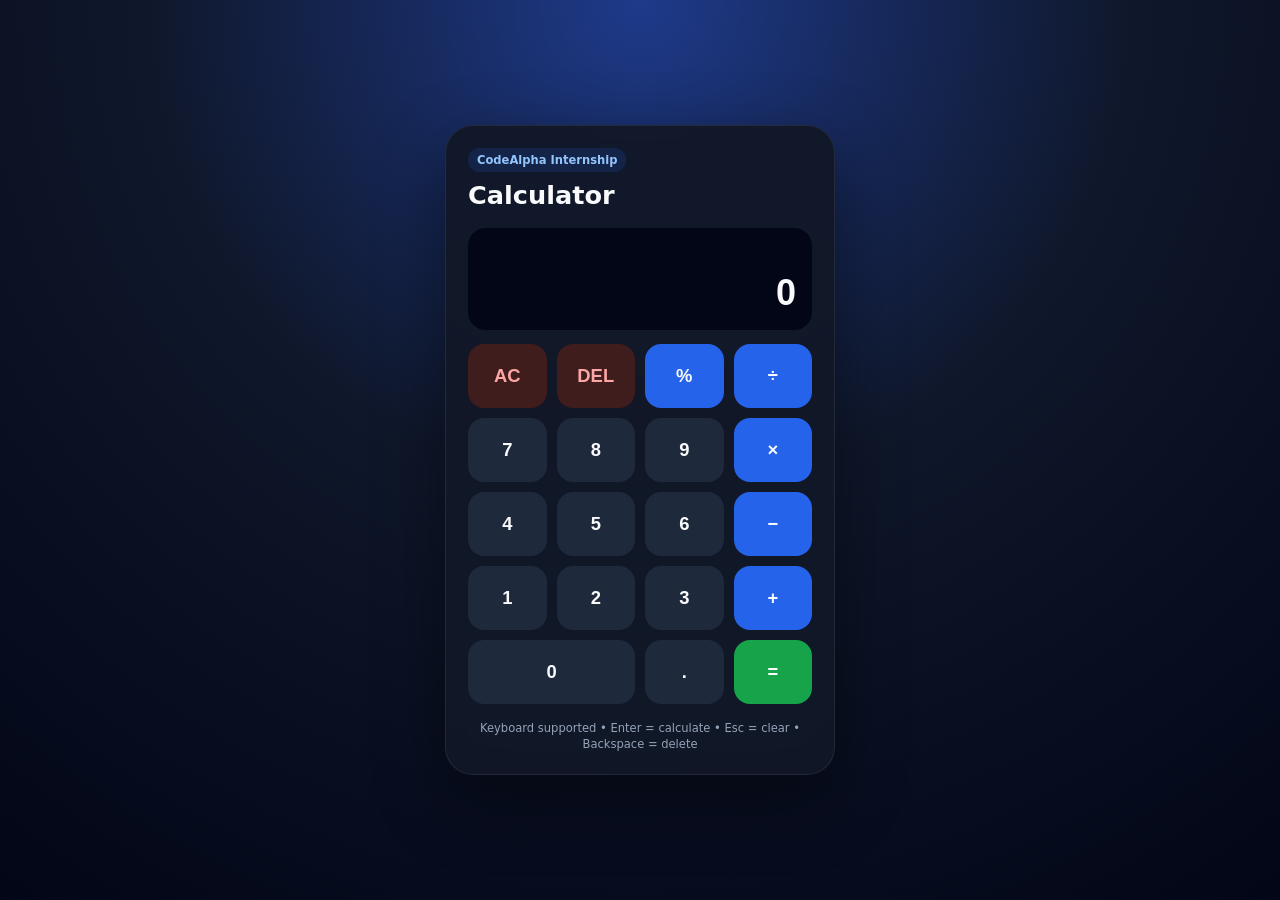
<file: CodeAlpha_Calculator/index.html>
<!DOCTYPE html>
<html lang="en">
<head>
  <meta charset="UTF-8">
  <meta name="viewport" content="width=device-width, initial-scale=1.0">
  <meta name="description" content="Responsive calculator built with HTML, CSS and JavaScript for CodeAlpha internship.">
  <title>CodeAlpha Calculator</title>
  <link rel="stylesheet" href="style.css">
</head>
<body>
  <main class="calculator">
    <header class="calculator-header">
      <span class="badge">CodeAlpha Internship</span>
      <h1>Calculator</h1>
    </header>

    <section class="display-card" aria-label="Calculator display">
      <div id="history" class="history"></div>
      <input id="display" class="display" type="text" value="0"
             aria-label="Calculator display" readonly>
    </section>

    <section class="keypad" aria-label="Calculator keypad">
      <button class="key function" data-action="clear">AC</button>
      <button class="key function" data-action="delete">DEL</button>
      <button class="key operator" data-value="%">%</button>
      <button class="key operator" data-value="/">÷</button>

      <button class="key" data-value="7">7</button>
      <button class="key" data-value="8">8</button>
      <button class="key" data-value="9">9</button>
      <button class="key operator" data-value="*">×</button>

      <button class="key" data-value="4">4</button>
      <button class="key" data-value="5">5</button>
      <button class="key" data-value="6">6</button>
      <button class="key operator" data-value="-">−</button>

      <button class="key" data-value="1">1</button>
      <button class="key" data-value="2">2</button>
      <button class="key" data-value="3">3</button>
      <button class="key operator" data-value="+">+</button>

      <button class="key zero" data-value="0">0</button>
      <button class="key" data-action="decimal">.</button>
      <button class="key equals" data-action="equals">=</button>
    </section>

    <p class="keyboard-hint">Keyboard supported • Enter = calculate • Esc = clear • Backspace = delete</p>
  </main>

  <script src="script.js"></script>
</body>
</html>
</file>
<file: CodeAlpha_Calculator/style.css>
* {
  box-sizing: border-box;
  margin: 0;
  padding: 0;
}

:root {
  --bg: #0f172a;
  --card: #111827;
  --display: #020617;
  --text: #f8fafc;
  --muted: #94a3b8;
  --key: #1e293b;
  --key-hover: #334155;
  --operator: #2563eb;
  --operator-hover: #1d4ed8;
  --equals: #16a34a;
  --equals-hover: #15803d;
  --danger: #dc2626;
}

body {
  min-height: 100vh;
  display: grid;
  place-items: center;
  padding: 20px;
  font-family: Inter, system-ui, -apple-system, BlinkMacSystemFont, "Segoe UI", sans-serif;
  background: radial-gradient(circle at top, #1e3a8a 0, var(--bg) 45%, #020617 100%);
  color: var(--text);
}

.calculator {
  width: min(100%, 390px);
  padding: 22px;
  border: 1px solid rgba(255,255,255,.08);
  border-radius: 28px;
  background: rgba(17,24,39,.94);
  box-shadow: 0 24px 70px rgba(0,0,0,.45);
  backdrop-filter: blur(12px);
}

.calculator-header {
  margin-bottom: 18px;
}

.badge {
  display: inline-block;
  margin-bottom: 8px;
  padding: 5px 9px;
  border-radius: 999px;
  background: rgba(37,99,235,.16);
  color: #93c5fd;
  font-size: .72rem;
  font-weight: 700;
}

h1 {
  font-size: 1.6rem;
}

.display-card {
  padding: 16px;
  margin-bottom: 14px;
  border-radius: 18px;
  background: var(--display);
  overflow: hidden;
}

.history {
  height: 24px;
  color: var(--muted);
  font-size: .9rem;
  text-align: right;
  overflow: hidden;
  white-space: nowrap;
}

.display {
  width: 100%;
  margin-top: 4px;
  border: 0;
  outline: 0;
  background: transparent;
  color: var(--text);
  text-align: right;
  font-size: 2.25rem;
  font-weight: 700;
}

.keypad {
  display: grid;
  grid-template-columns: repeat(4, 1fr);
  gap: 10px;
}

.key {
  min-height: 64px;
  border: 0;
  border-radius: 16px;
  background: var(--key);
  color: var(--text);
  font-size: 1.15rem;
  font-weight: 700;
  cursor: pointer;
  transition: transform .15s ease, background .15s ease;
}

.key:hover {
  background: var(--key-hover);
  transform: translateY(-2px);
}

.key:active {
  transform: scale(.96);
}

.key.function {
  background: #3f1d1d;
  color: #fca5a5;
}

.key.operator {
  background: var(--operator);
}

.key.operator:hover {
  background: var(--operator-hover);
}

.key.equals {
  background: var(--equals);
}

.key.equals:hover {
  background: var(--equals-hover);
}

.key.zero {
  grid-column: span 2;
}

.keyboard-hint {
  margin-top: 16px;
  color: var(--muted);
  font-size: .72rem;
  line-height: 1.4;
  text-align: center;
}

@media (max-width: 380px) {
  .calculator {
    padding: 16px;
  }

  .key {
    min-height: 58px;
  }
}
</file>
